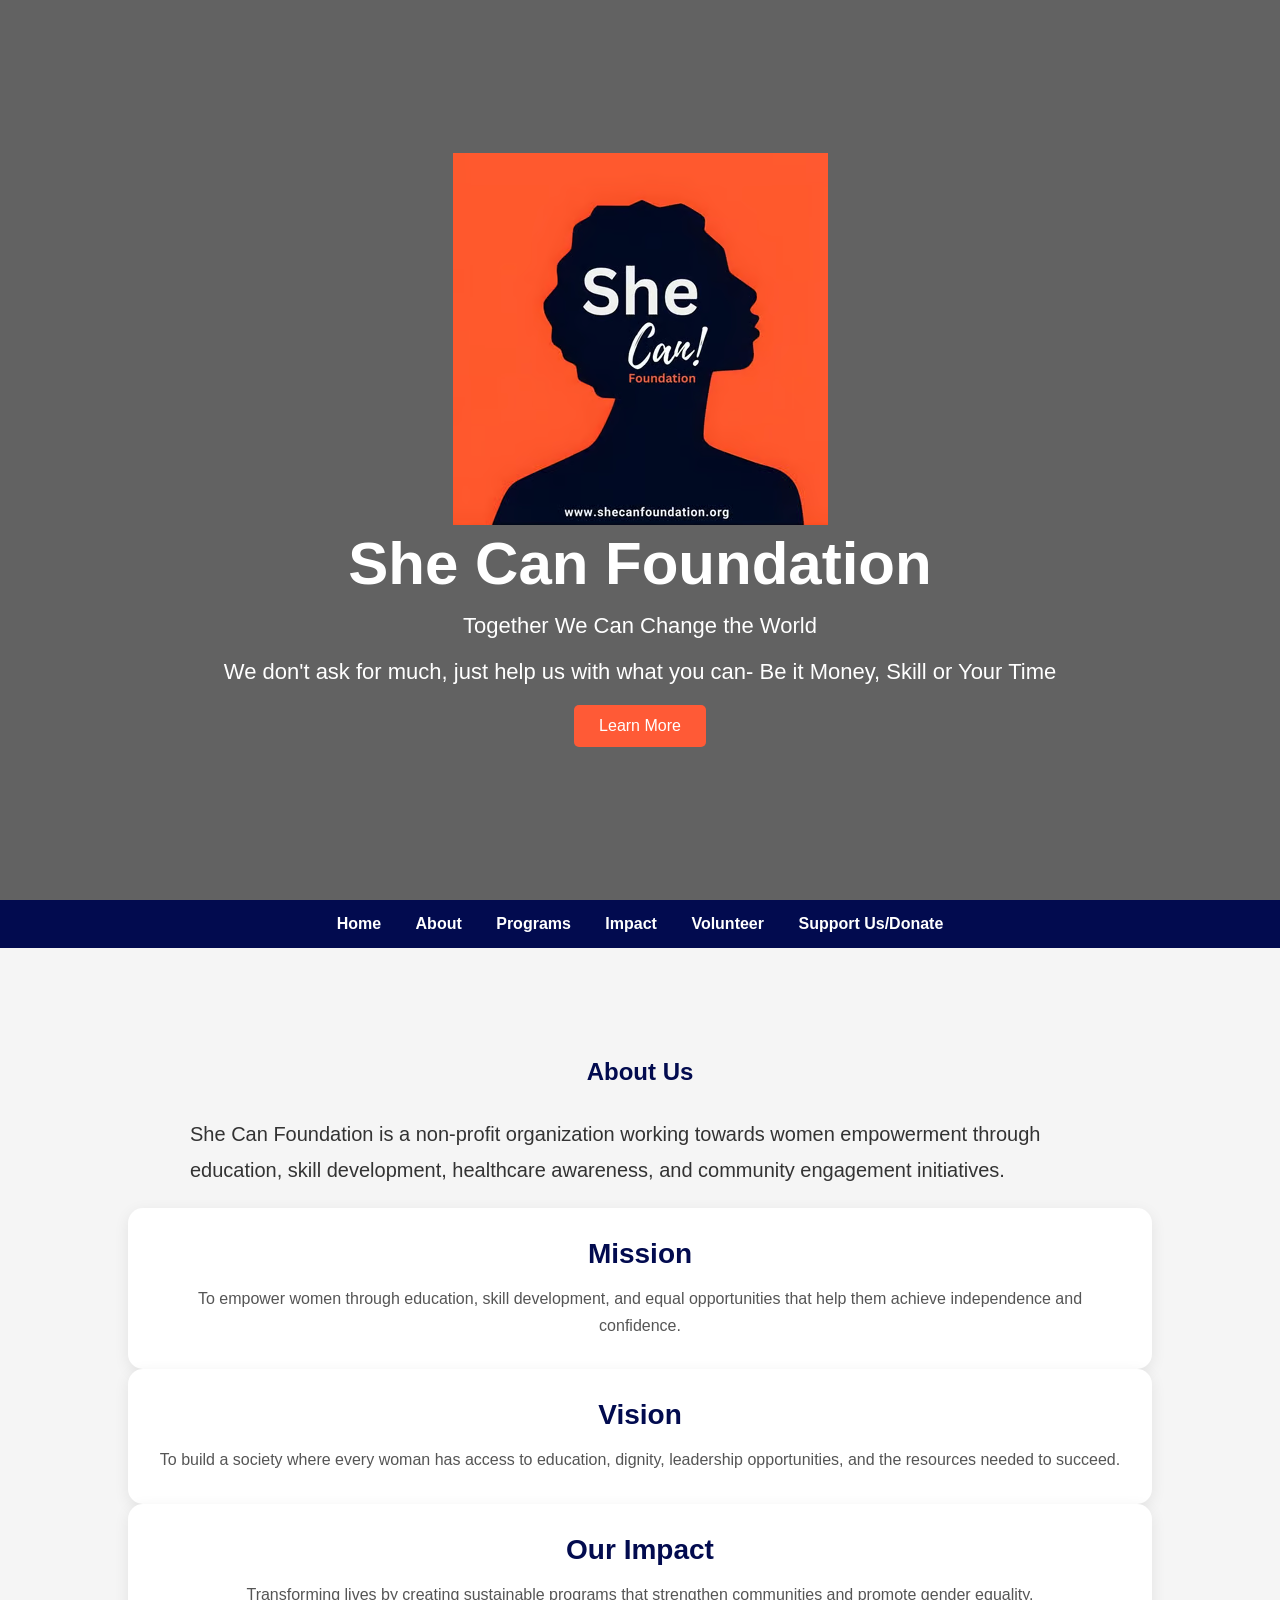
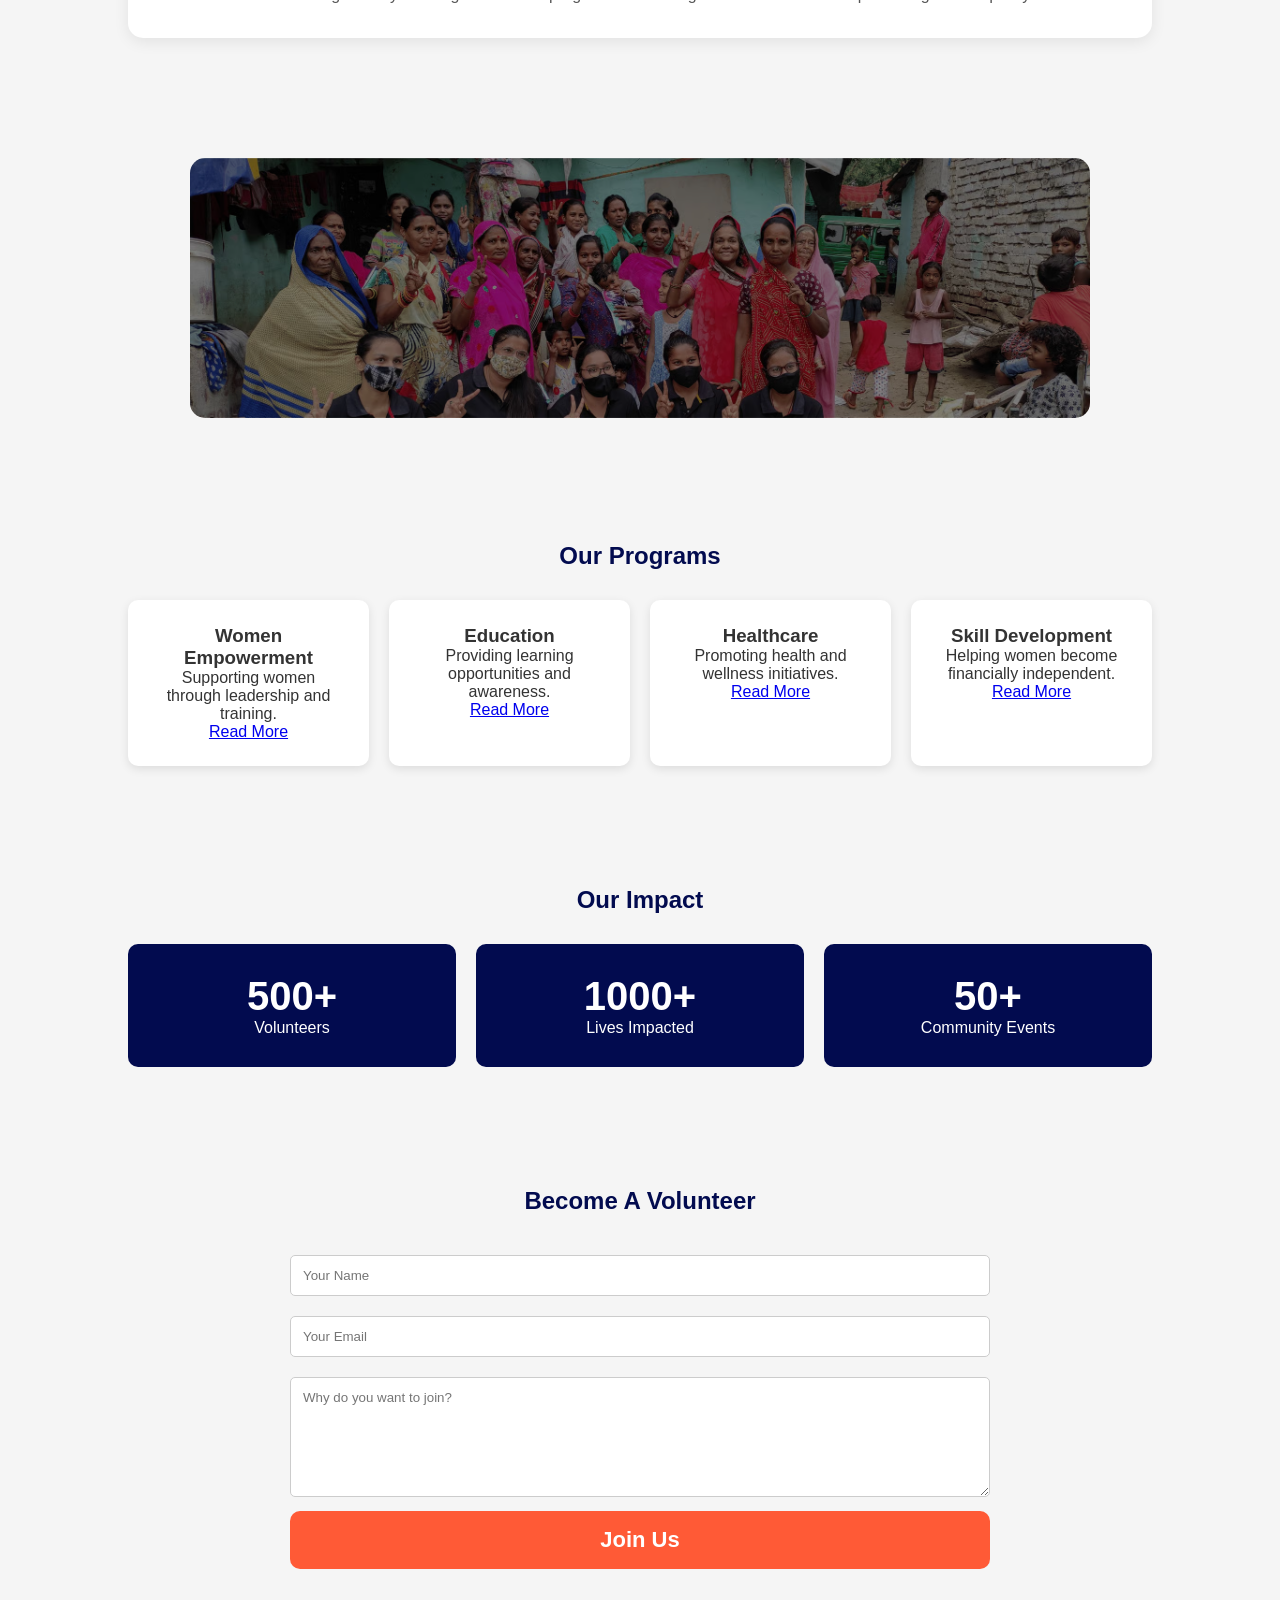
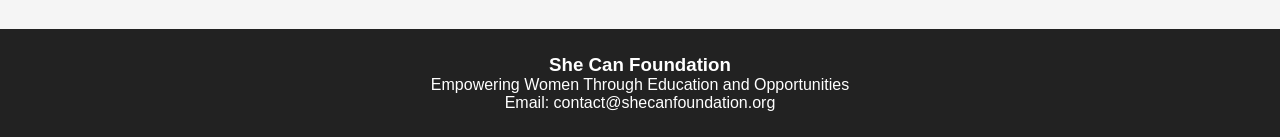
<file: Index.html>
<!DOCTYPE html>
<html lang="en">

<head>
    <meta charset="UTF-8">
    <meta name="viewport" content="width=device-width, initial-scale=1.0">

    <title>She Can Foundation</title>


    <link rel="stylesheet" href="style.css">
</head>

<body>


    <header class="hero">

        <div class="hero-content">
            <img src="she-YlenJon1O7ieeEoa.jpg.avif" alt="She Can Foundation">

            <h1>She Can Foundation</h1>

            <p>
                Together We Can Change the World
            </p>
            <p>
                We don't ask for much, just help us with what you can- Be it Money,
                Skill or Your Time

            </p>

            <button class="btn" onclick="document.getElementById('about').scrollIntoView()">
                Learn More
            </button>

        </div>

    </header>


    <nav>

        <a href="#">Home</a>
        <a href="#about">About</a>
        <a href="#programs">Programs</a>
        <a href="#impact">Impact</a>
        <a href="#volunteer">Volunteer</a>
        <a href="supportUs.html">Support Us/Donate</a>

    </nav>



    <section id="about" class="about">
        <div class="about-grid"></div>
        <h2>About Us</h2>

        <p>

            She Can Foundation is a non-profit organization
            working towards women empowerment through
            education, skill development, healthcare awareness,
            and community engagement initiatives.

        </p>


        <div class="about-card">
            <h3>Mission</h3>
            <p>
                To empower women through education, skill development,
                and equal opportunities that help them achieve
                independence and confidence.
            </p>
        </div>

        <div class="about-card">
            <h3>Vision</h3>
            <p>
                To build a society where every woman has access
                to education, dignity, leadership opportunities,
                and the resources needed to succeed.
            </p>
        </div>

        <div class="about-card">
            <h3>Our Impact</h3>
            <p>
                Transforming lives by creating sustainable programs
                that strengthen communities and promote gender equality.
            </p>
        </div>

        </div>
        </div>

    </section>



    <section class="image-section">

        <img src="shecan drive.avif" alt="She Can Foundation Food Drive">

    </section>

    <section id="programs">

        <h2>Our Programs</h2>

        <div class="programs">

            <div class="program-card">
                <h3>Women Empowerment</h3>
                <p>Supporting women through leadership and training.</p>
                <a href="women-empowerment.html">Read More</a>
            </div>

            <div class="program-card">
                <h3>Education</h3>
                <p>Providing learning opportunities and awareness.</p>
                <a href="education.html">Read More</a>
            </div>

            <div class="program-card">
                <h3>Healthcare</h3>
                <p>Promoting health and wellness initiatives.</p>
                <a href="healthcare.html">Read More</a>
            </div>

            <div class="program-card">
                <h3>Skill Development</h3>
                <p>Helping women become financially independent.</p>
                <a href="skill-development.html">Read More</a>
            </div>

        </div>

    </section>

    <section id="impact">

        <h2>Our Impact</h2>

        <div class="stats">

            <div class="stat-card">
                <h3>500+</h3>
                <p>Volunteers</p>
            </div>

            <div class="stat-card">
                <h3>1000+</h3>
                <p>Lives Impacted</p>
            </div>

            <div class="stat-card">
                <h3>50+</h3>
                <p>Community Events</p>
            </div>

        </div>

    </section>



    <section id="volunteer">

        <h2>Become A Volunteer</h2>

        <div class="form-box">

            <form id="volunteerForm" onsubmit="return submitForm()">

                <input type="text" id="name" placeholder="Your Name">

                <input type="email" id="email" placeholder="Your Email">

                <textarea id="msg" placeholder="Why do you want to join?"></textarea>

                <button class="submit-btn">
                    Join Us
                </button>

            </form>

        </div>

    </section>



    <footer>

        <h3>She Can Foundation</h3>

        <p>
            Empowering Women Through Education
            and Opportunities
        </p>

        <p>
            Email: contact@shecanfoundation.org
        </p>

    </footer>


    <script src="script.js"></script>

</body>

</html>
</file>
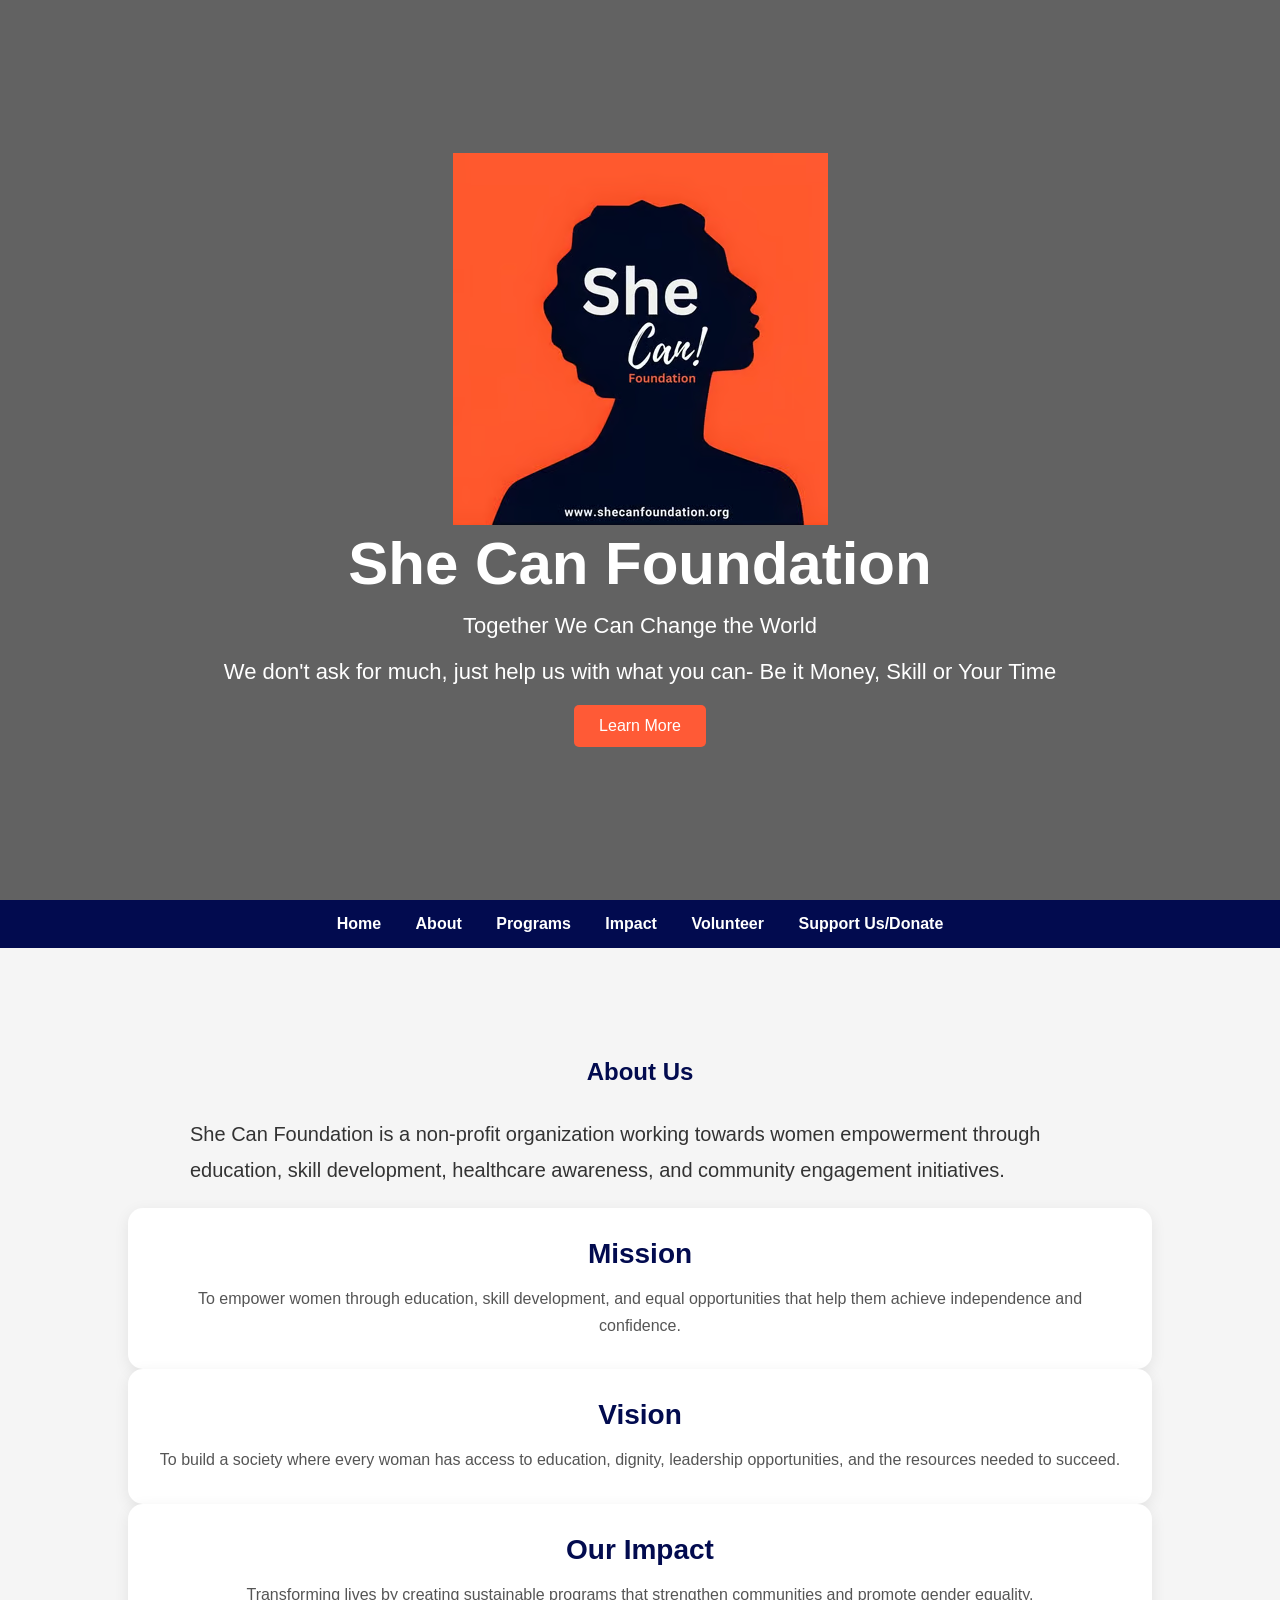
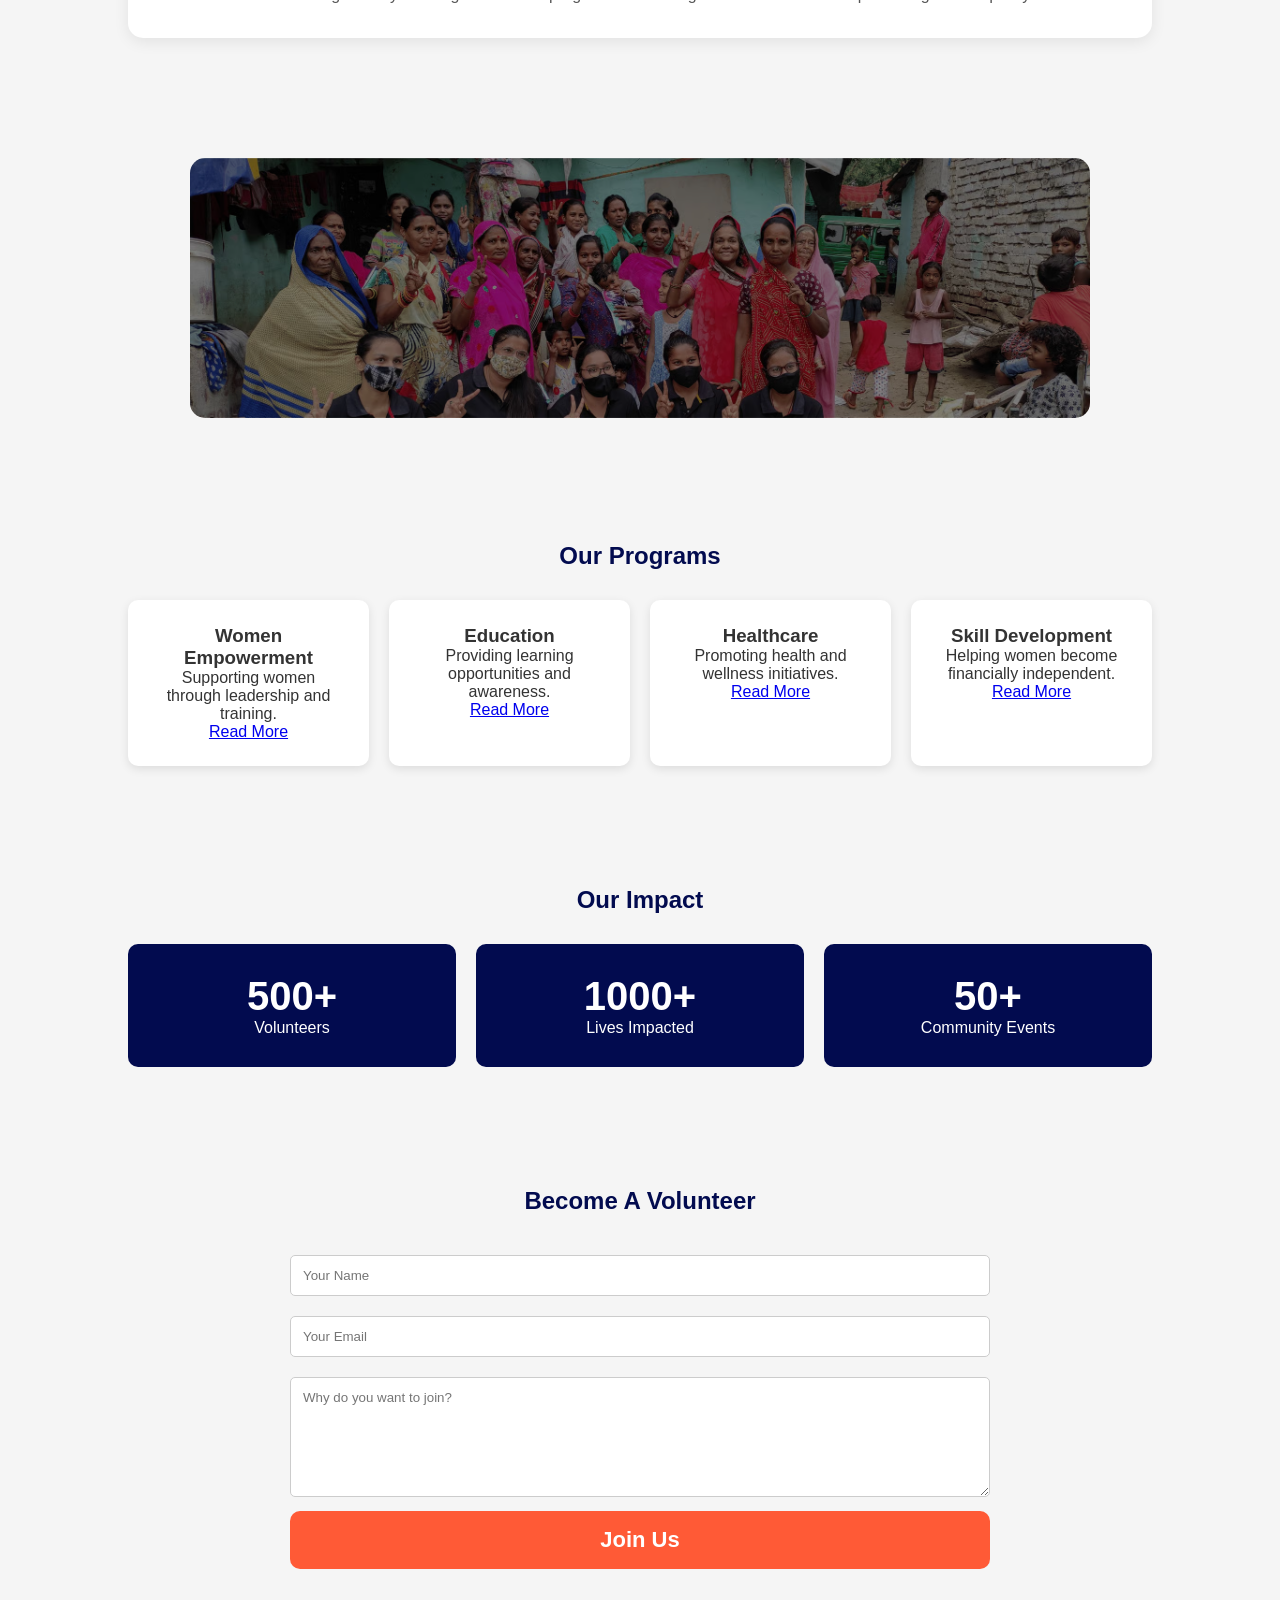
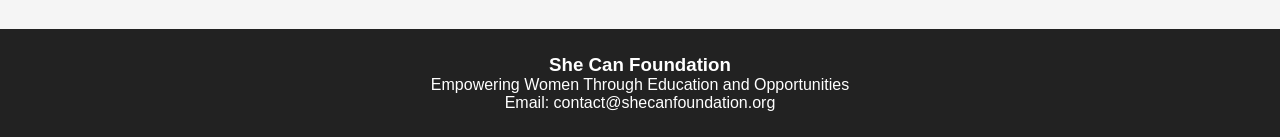
<file: index.html>
<!DOCTYPE html>
<html lang="en">

<head>
    <meta charset="UTF-8">
    <meta name="viewport" content="width=device-width, initial-scale=1.0">
<link rel="icon" type="image/avif" href="she-YlenJon1O7ieeEoa.jpg.avif">
    <title>She Can Foundation</title>

    <link rel="stylesheet" href="style.css">
   
</head>

<body>


    <header class="hero">

        <div class="hero-content">
            <img src="she-YlenJon1O7ieeEoa.jpg.avif" alt="She Can Foundation">

            <h1>She Can Foundation</h1>

            <p>
                Together We Can Change the World
            </p>
            <p>
                We don't ask for much, just help us with what you can- Be it Money,
                Skill or Your Time

            </p>

            <button class="btn" onclick="document.getElementById('about').scrollIntoView()">
                Learn More
            </button>

        </div>

    </header>


    <nav>

        <a href="#">Home</a>
        <a href="#about">About</a>
        <a href="#programs">Programs</a>
        <a href="#impact">Impact</a>
        <a href="#volunteer">Volunteer</a>
        <a href="supportUs.html">Support Us/Donate</a>

    </nav>



    <section id="about" class="about">
        <div class="about-grid"></div>
        <h2>About Us</h2>

        <p>

            She Can Foundation is a non-profit organization
            working towards women empowerment through
            education, skill development, healthcare awareness,
            and community engagement initiatives.

        </p>


        <div class="about-card">
            <h3>Mission</h3>
            <p>
                To empower women through education, skill development,
                and equal opportunities that help them achieve
                independence and confidence.
            </p>
        </div>

        <div class="about-card">
            <h3>Vision</h3>
            <p>
                To build a society where every woman has access
                to education, dignity, leadership opportunities,
                and the resources needed to succeed.
            </p>
        </div>

        <div class="about-card">
            <h3>Our Impact</h3>
            <p>
                Transforming lives by creating sustainable programs
                that strengthen communities and promote gender equality.
            </p>
        </div>

        </div>
        </div>

    </section>



    <section class="image-section">

        <img src="shecan-drive.avif">

    </section>

    <section id="programs">

        <h2>Our Programs</h2>

        <div class="programs">

            <div class="program-card">
                <h3>Women Empowerment</h3>
                <p>Supporting women through leadership and training.</p>
                <a href="women-empowerment.html">Read More</a>
            </div>

            <div class="program-card">
                <h3>Education</h3>
                <p>Providing learning opportunities and awareness.</p>
                <a href="education.html">Read More</a>
            </div>

            <div class="program-card">
                <h3>Healthcare</h3>
                <p>Promoting health and wellness initiatives.</p>
                <a href="healthcare.html">Read More</a>
            </div>

            <div class="program-card">
                <h3>Skill Development</h3>
                <p>Helping women become financially independent.</p>
                <a href="skill-development.html">Read More</a>
            </div>

        </div>

    </section>

    <section id="impact">

        <h2>Our Impact</h2>

        <div class="stats">

            <div class="stat-card">
                <h3>500+</h3>
                <p>Volunteers</p>
            </div>

            <div class="stat-card">
                <h3>1000+</h3>
                <p>Lives Impacted</p>
            </div>

            <div class="stat-card">
                <h3>50+</h3>
                <p>Community Events</p>
            </div>

        </div>

    </section>



    <section id="volunteer">

        <h2>Become A Volunteer</h2>

        <div class="form-box">

            <form id="volunteerForm" onsubmit="return submitForm()">

                <input type="text" id="name" placeholder="Your Name">

                <input type="email" id="email" placeholder="Your Email">

                <textarea id="msg" placeholder="Why do you want to join?"></textarea>

                <button class="submit-btn">
                    Join Us
                </button>

            </form>

        </div>

    </section>



    <footer>

        <h3>She Can Foundation</h3>

        <p>
            Empowering Women Through Education
            and Opportunities
        </p>

        <p>
            Email: contact@shecanfoundation.org
        </p>

    </footer>


    <script src="script.js"></script>

</body>

</html>
</file>
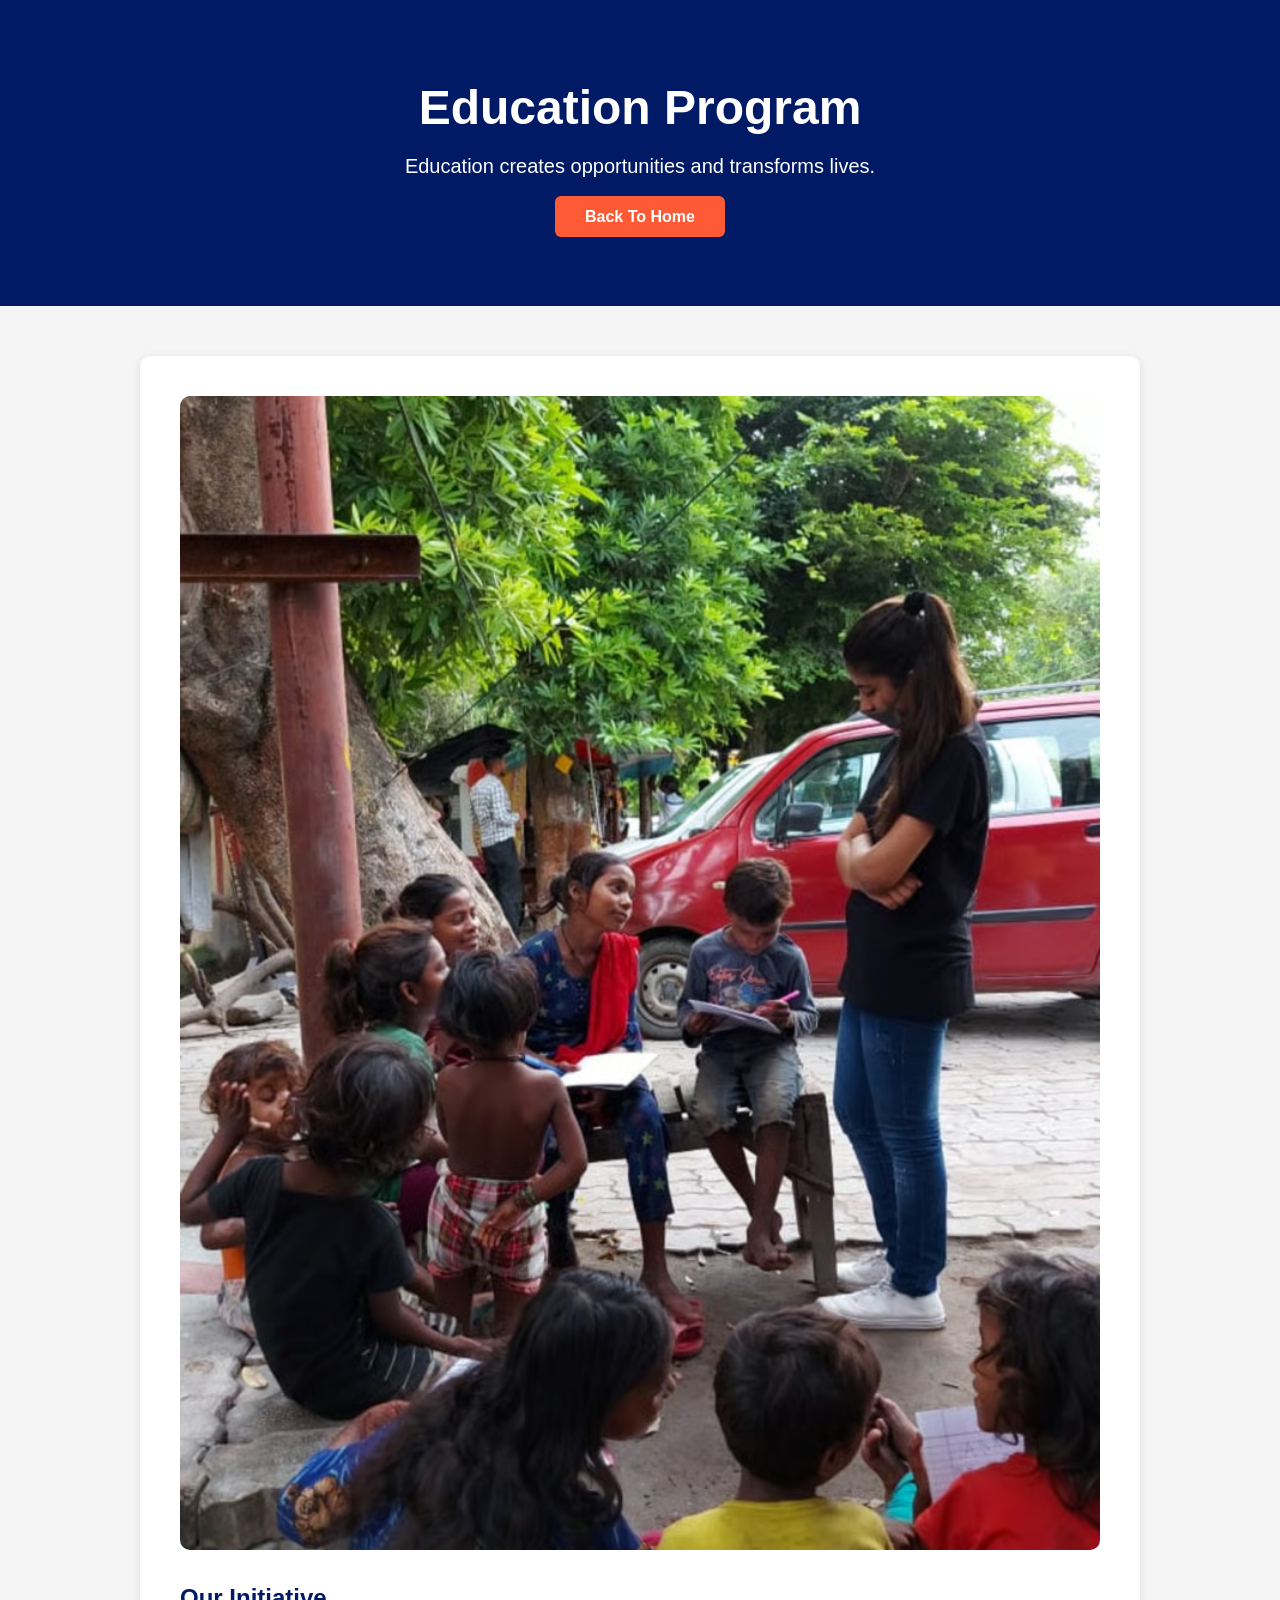
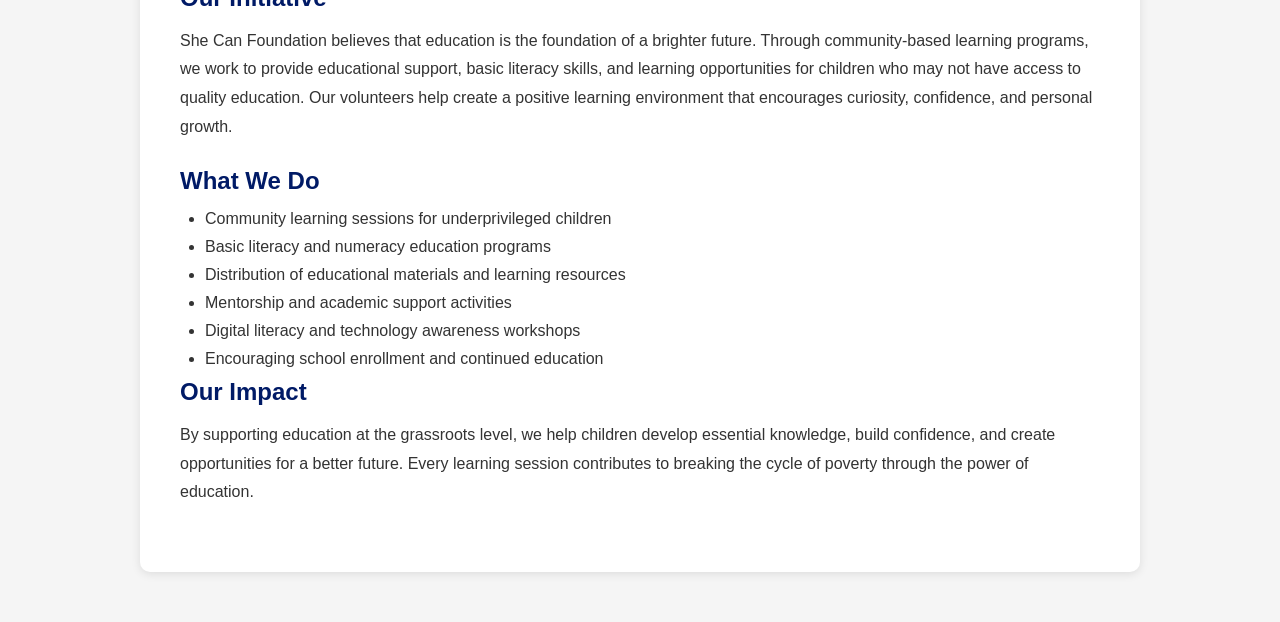
<file: education.html>
<!DOCTYPE html>
<html lang="en">

<head>
    <meta charset="UTF-8">
    <meta name="viewport" content="width=device-width, initial-scale=1.0">
    <title>Education</title>
    <link rel="stylesheet" href="program.css">
     <link rel="icon" type="image/avif" href="she-YlenJon1O7ieeEoa.jpg.avif">
</head>

<body>

    <header class="hero">
        <h1>Education Program</h1>
        <p>Education creates opportunities and transforms lives.</p>
        <a href="index.html" class="btn">Back To Home</a>
    </header>

    <section class="content">

        <img src="shecan.avif">

        <h2>Our Initiative</h2>

        <p>
            She Can Foundation believes that education is the foundation of a brighter future.
            Through community-based learning programs, we work to provide educational support,
            basic literacy skills, and learning opportunities for children who may not have
            access to quality education. Our volunteers help create a positive learning
            environment that encourages curiosity, confidence, and personal growth.
        </p>

        <h2>What We Do</h2>

        <ul>
            <li>Community learning sessions for underprivileged children</li>
            <li>Basic literacy and numeracy education programs</li>
            <li>Distribution of educational materials and learning resources</li>
            <li>Mentorship and academic support activities</li>
            <li>Digital literacy and technology awareness workshops</li>
            <li>Encouraging school enrollment and continued education</li>
        </ul>

        <h2>Our Impact</h2>

        <p>
            By supporting education at the grassroots level, we help children develop
            essential knowledge, build confidence, and create opportunities for a better
            future. Every learning session contributes to breaking the cycle of poverty
            through the power of education.
        </p>
    </section>

</body>

</html>
</file>
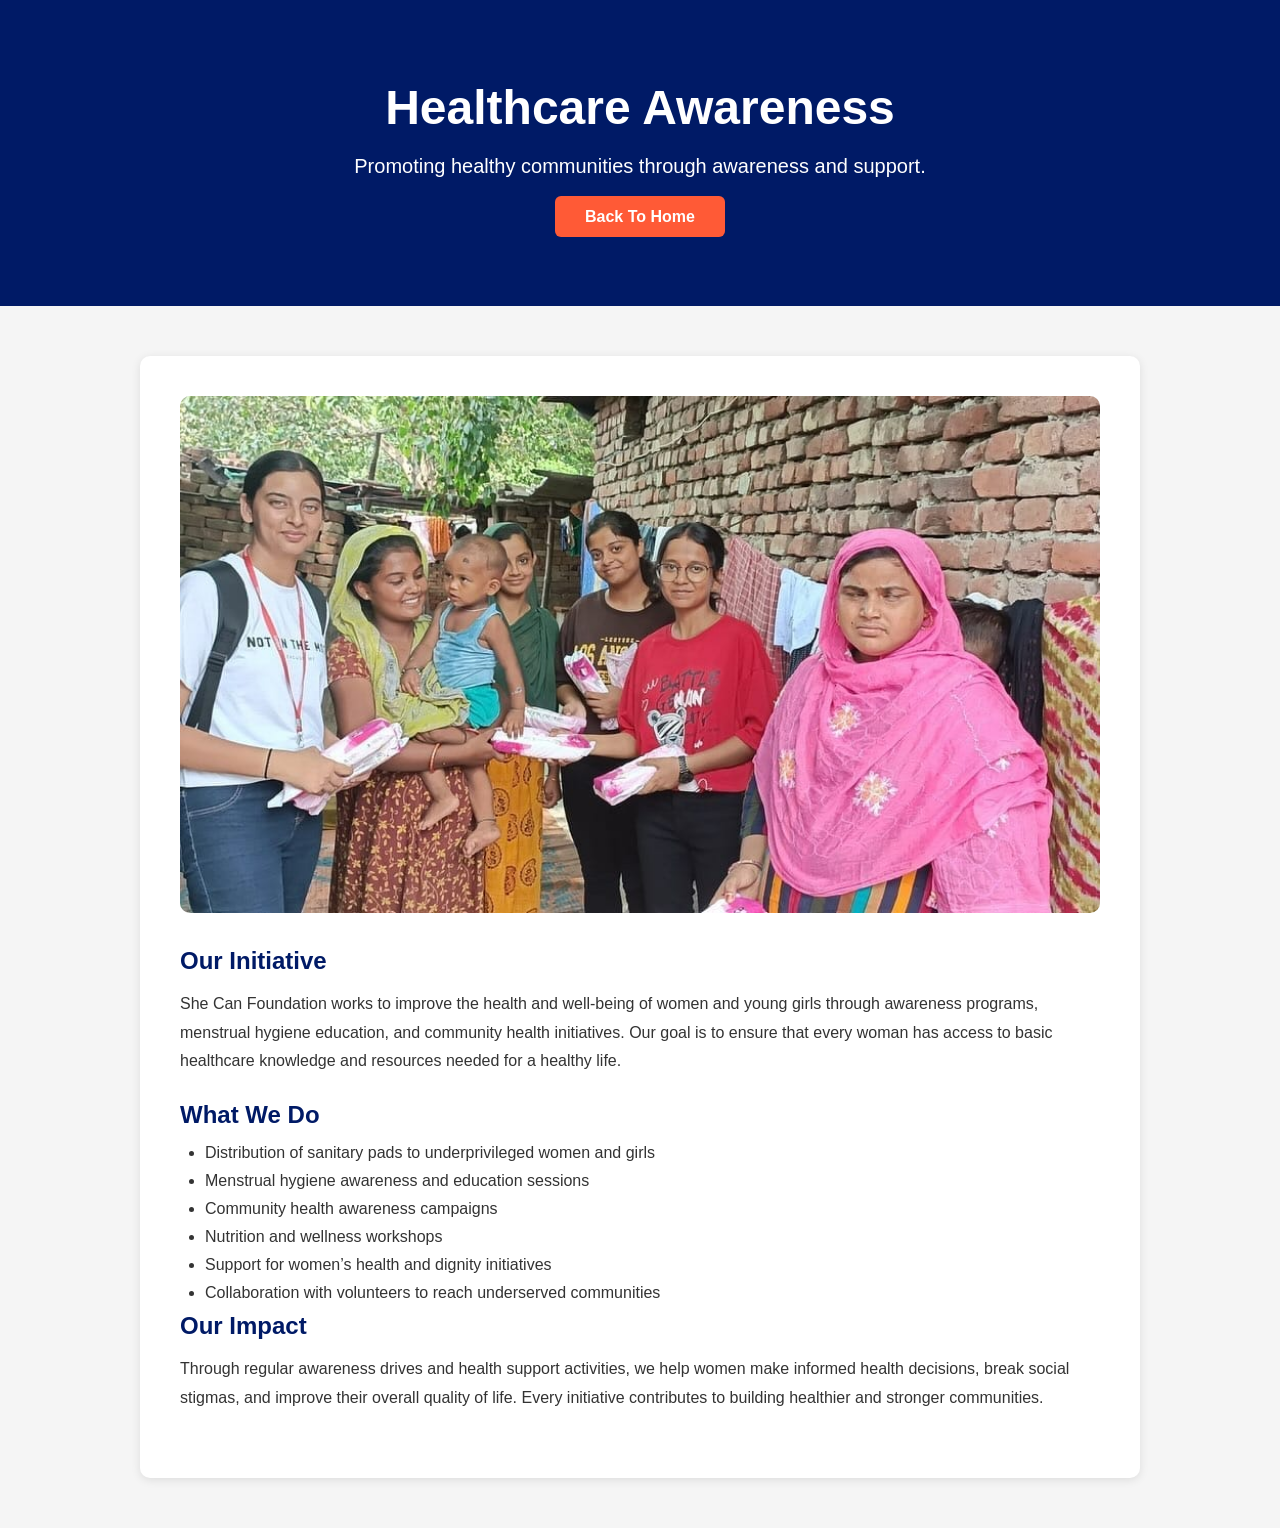
<file: healthcare.html>
<!DOCTYPE html>
<html lang="en">

<head>
    <meta charset="UTF-8">
    <meta name="viewport" content="width=device-width, initial-scale=1.0">
    <title>Healthcare</title>
    <link rel="stylesheet" href="program.css">
     <link rel="icon" type="image/avif" href="she-YlenJon1O7ieeEoa.jpg.avif">
</head>

<body>

    <header class="hero">
        <h1>Healthcare Awareness</h1>
        <p>Promoting healthy communities through awareness and support.</p>
        <a href="index.html" class="btn">Back To Home</a>
    </header>

    <section class="content">

        <img src="she-can-f.jpg">

        <h2>Our Initiative</h2>

        <p>
            She Can Foundation works to improve the health and well-being of women
            and young girls through awareness programs, menstrual hygiene education,
            and community health initiatives. Our goal is to ensure that every woman
            has access to basic healthcare knowledge and resources needed for a healthy life.
        </p>

        <h2>What We Do</h2>

        <ul>
            <li>Distribution of sanitary pads to underprivileged women and girls</li>
            <li>Menstrual hygiene awareness and education sessions</li>
            <li>Community health awareness campaigns</li>
            <li>Nutrition and wellness workshops</li>
            <li>Support for women’s health and dignity initiatives</li>
            <li>Collaboration with volunteers to reach underserved communities</li>
        </ul>

        <h2>Our Impact</h2>

        <p>
            Through regular awareness drives and health support activities, we help
            women make informed health decisions, break social stigmas, and improve
            their overall quality of life. Every initiative contributes to building
            healthier and stronger communities.
        </p>
    </section>

</body>

</html>
</file>
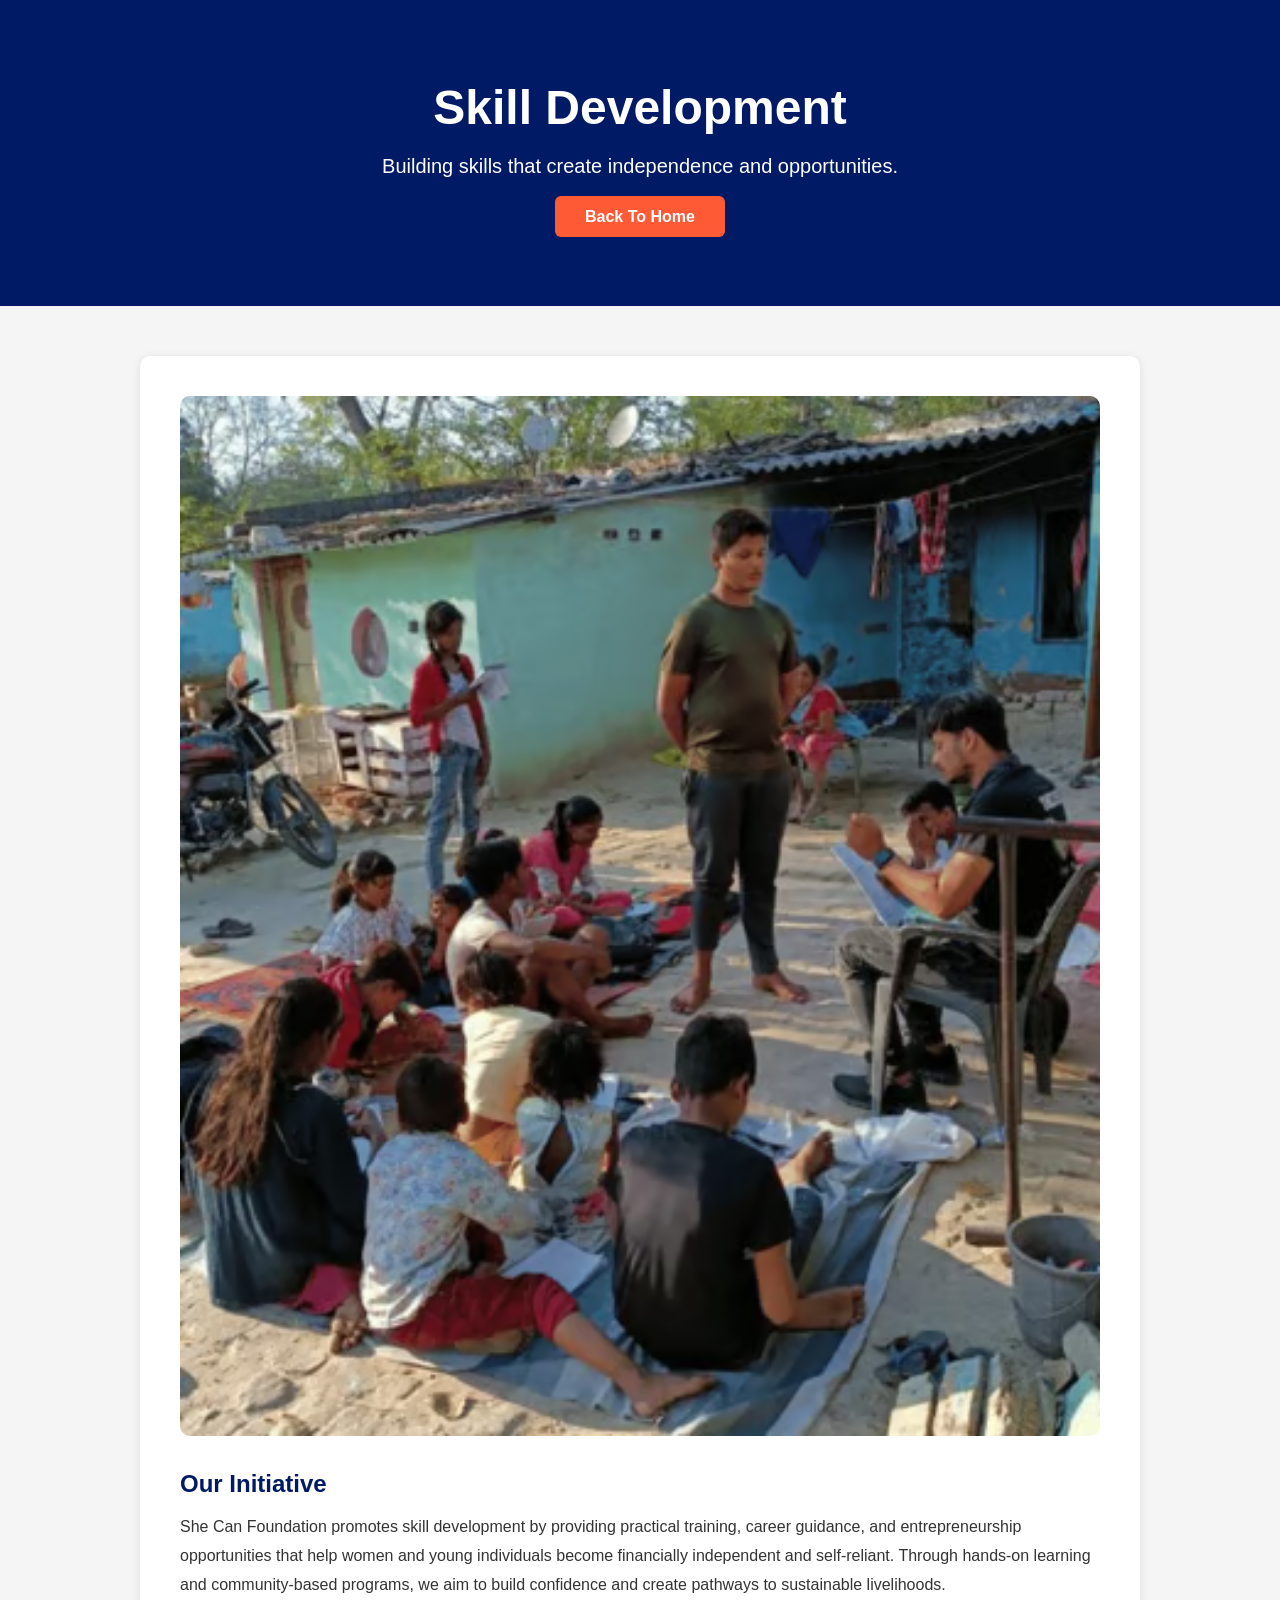
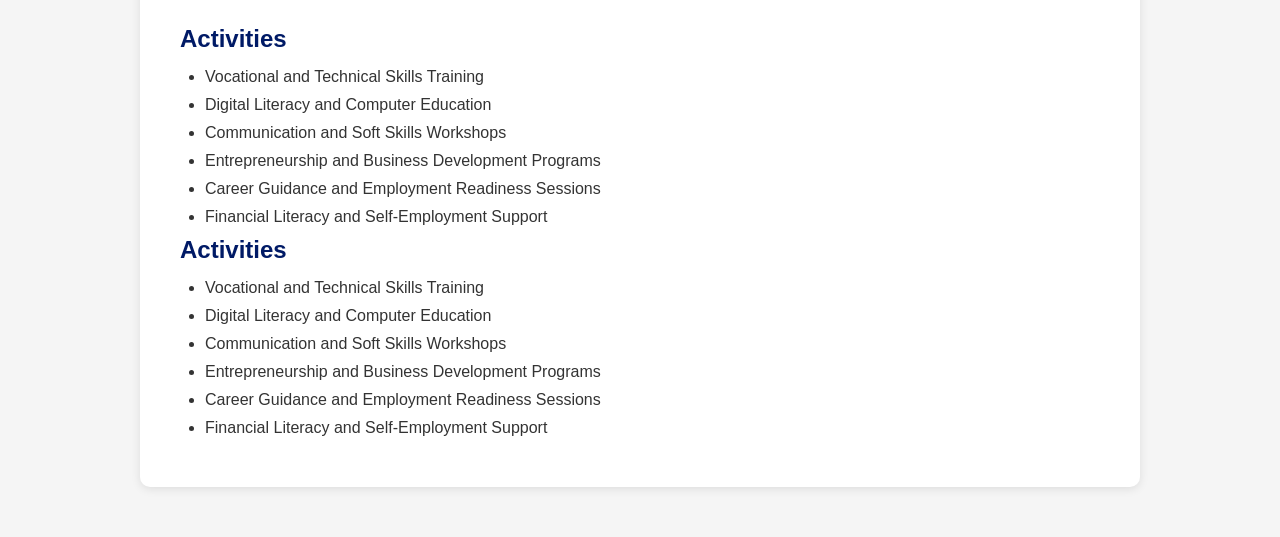
<file: skill-development.html>
<!DOCTYPE html>
<html lang="en">

<head>
    <meta charset="UTF-8">
    <meta name="viewport" content="width=device-width, initial-scale=1.0">
    <title>Skill Development</title>
    <link rel="stylesheet" href="program.css">
     <link rel="icon" type="image/avif" href="she-YlenJon1O7ieeEoa.jpg.avif">
</head>

<body>

    <header class="hero">
        <h1>Skill Development</h1>
        <p>Building skills that create independence and opportunities.</p>
        <a href="index.html" class="btn">Back To Home</a>
    </header>

    <section class="content">

        <img src="shecan edu.avif">

        <h2>Our Initiative</h2>

        <p>
            She Can Foundation promotes skill development by providing practical
            training, career guidance, and entrepreneurship opportunities that help
            women and young individuals become financially independent and
            self-reliant. Through hands-on learning and community-based programs,
            we aim to build confidence and create pathways to sustainable livelihoods.
        </p>

        <h2>Activities</h2>

        <ul>
            <li>Vocational and Technical Skills Training</li>
            <li>Digital Literacy and Computer Education</li>
            <li>Communication and Soft Skills Workshops</li>
            <li>Entrepreneurship and Business Development Programs</li>
            <li>Career Guidance and Employment Readiness Sessions</li>
            <li>Financial Literacy and Self-Employment Support</li>
        </ul>

        <h2>Activities</h2>

        <ul>
            <li>Vocational and Technical Skills Training</li>
            <li>Digital Literacy and Computer Education</li>
            <li>Communication and Soft Skills Workshops</li>
            <li>Entrepreneurship and Business Development Programs</li>
            <li>Career Guidance and Employment Readiness Sessions</li>
            <li>Financial Literacy and Self-Employment Support</li>
        </ul>

    </section>

</body>

</html>
</file>
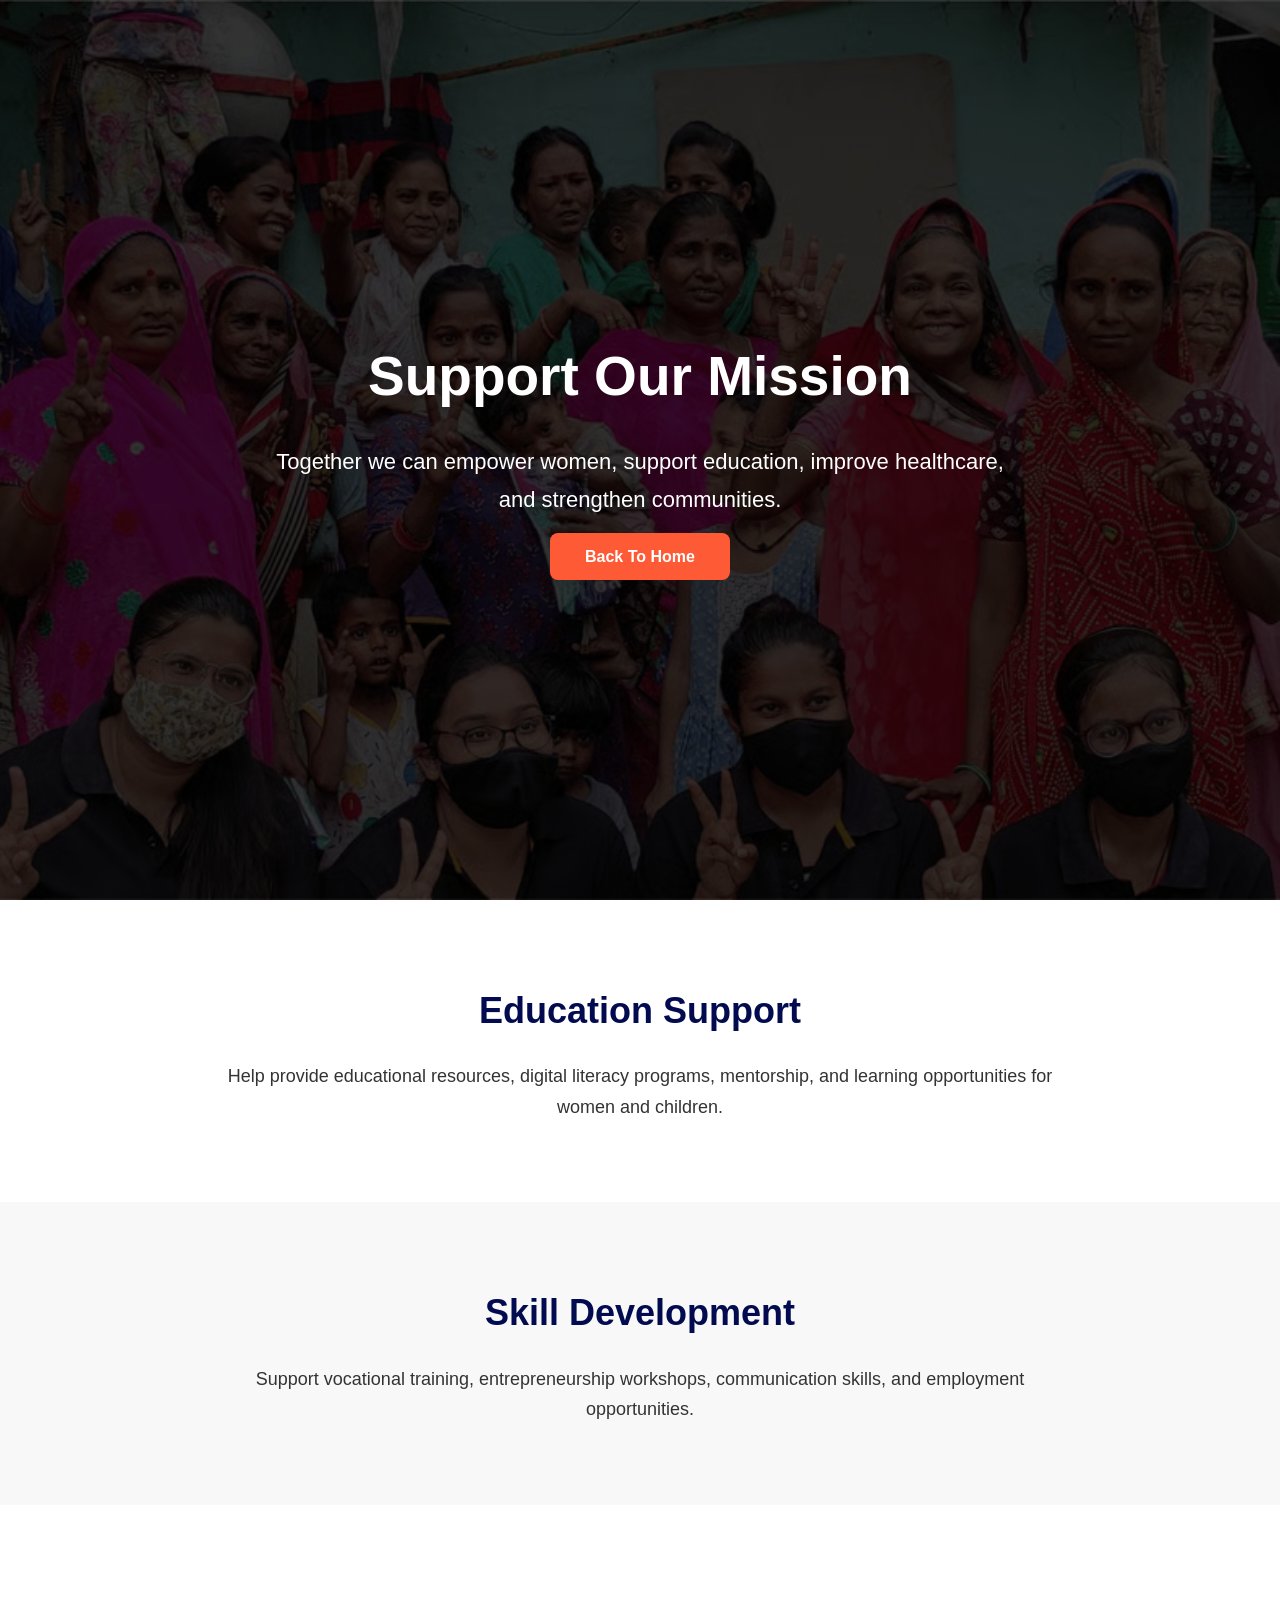
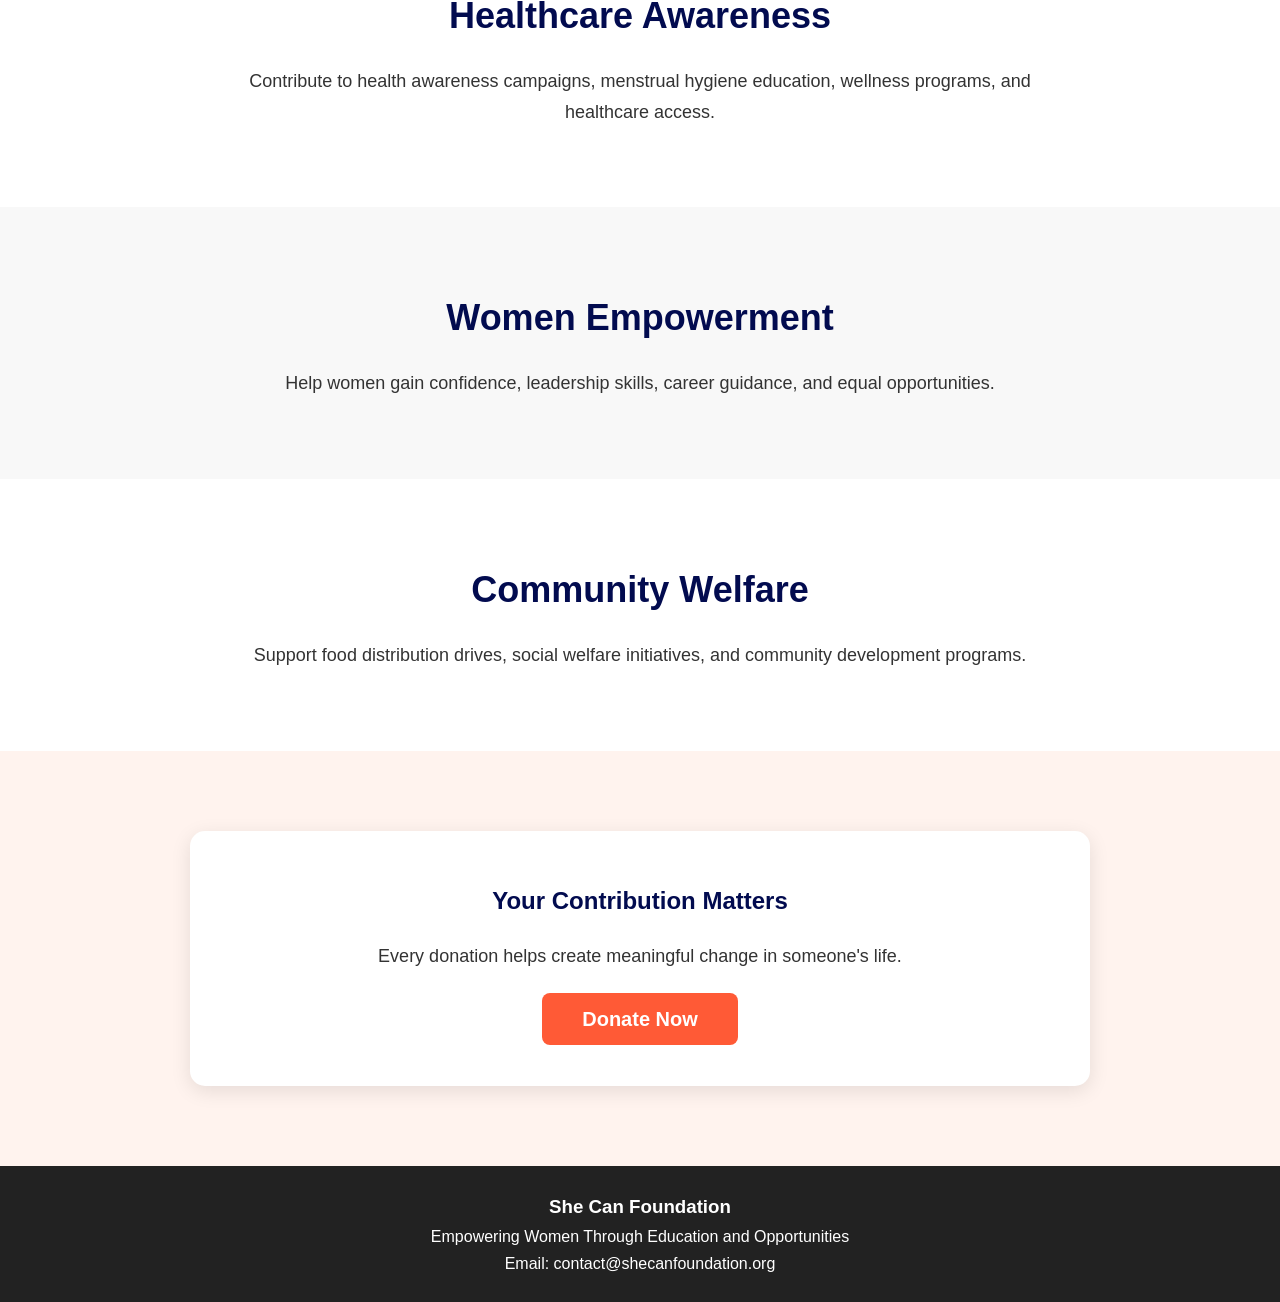
<file: supportUs.html>
<!DOCTYPE html>
<html lang="en">

<head>

    <meta charset="UTF-8">
    <meta name="viewport" content="width=device-width, initial-scale=1.0">

    <title>Support Us | She Can Foundation</title>

    <link rel="stylesheet" href="supportUs.css">
 <link rel="icon" type="image/avif" href="she-YlenJon1O7ieeEoa.jpg.avif">
</head>

<body>

    <header class="hero">

        <div class="hero-content">

            <h1>Support Our Mission</h1>

            <p>
                Together we can empower women,
                support education, improve healthcare,
                and strengthen communities.
            </p>

            <a href="index.html" class="btn">
                Back To Home
            </a>

        </div>

    </header>

    <section class="cause">

        <h2>Education Support</h2>

        <p>
            Help provide educational resources,
            digital literacy programs, mentorship,
            and learning opportunities for women
            and children.
        </p>

    </section>

    <section class="cause alt">

        <h2>Skill Development</h2>

        <p>
            Support vocational training,
            entrepreneurship workshops,
            communication skills,
            and employment opportunities.
        </p>

    </section>

    <section class="cause">

        <h2>Healthcare Awareness</h2>

        <p>
            Contribute to health awareness campaigns,
            menstrual hygiene education,
            wellness programs,
            and healthcare access.
        </p>

    </section>

    <section class="cause alt">

        <h2>Women Empowerment</h2>

        <p>
            Help women gain confidence,
            leadership skills,
            career guidance,
            and equal opportunities.
        </p>

    </section>

    <section class="cause">

        <h2>Community Welfare</h2>

        <p>
            Support food distribution drives,
            social welfare initiatives,
            and community development programs.
        </p>

    </section>

    <section class="donate">

        <div class="donate-card">

            <h2>Your Contribution Matters</h2>

            <p>
                Every donation helps create
                meaningful change in someone's life.
            </p>

            <a href="https://www.shecanfoundation.org/donate" target="_blank" class="donate-btn">

                Donate Now

            </a>

        </div>

    </section>

    <footer>

        <h3>She Can Foundation</h3>

        <p>
            Empowering Women Through Education
            and Opportunities
        </p>

        <p>
            Email: contact@shecanfoundation.org
        </p>

    </footer>


</body>

</html>
</file>
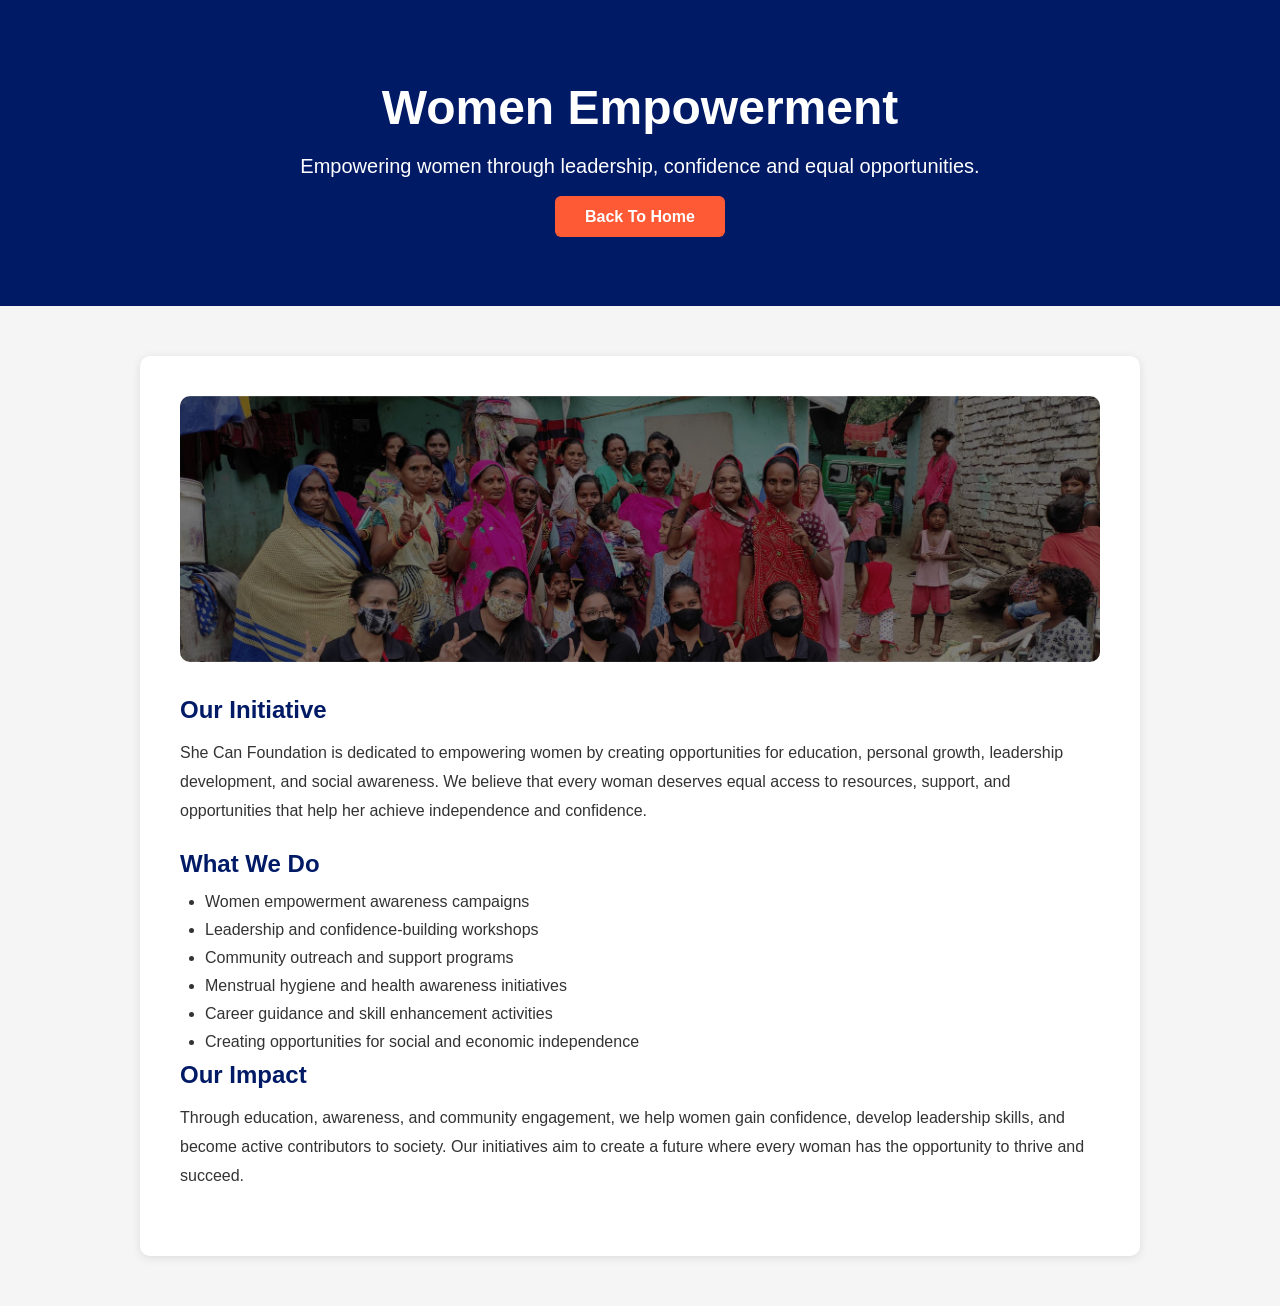
<file: women-empowerment.html>
<!DOCTYPE html>
<html lang="en">

<head>
    <meta charset="UTF-8">
    <meta name="viewport" content="width=device-width, initial-scale=1.0">
    <title>Women Empowerment</title>
    <link rel="stylesheet" href="program.css">
     <link rel="icon" type="image/avif" href="she-YlenJon1O7ieeEoa.jpg.avif">
</head>

<body>

    <header class="hero">
        <h1>Women Empowerment</h1>
        <p>Empowering women through leadership, confidence and equal opportunities.</p>
        <a href="index.html" class="btn">Back To Home</a>
    </header>

    <section class="content">

        <img src="shecan-drive.avif" alt="Women Empowerment">

        <h2>Our Initiative</h2>

        <p>
            She Can Foundation is dedicated to empowering women by creating
            opportunities for education, personal growth, leadership development,
            and social awareness. We believe that every woman deserves equal
            access to resources, support, and opportunities that help her achieve
            independence and confidence.
        </p>

        <h2>What We Do</h2>

        <ul>
            <li>Women empowerment awareness campaigns</li>
            <li>Leadership and confidence-building workshops</li>
            <li>Community outreach and support programs</li>
            <li>Menstrual hygiene and health awareness initiatives</li>
            <li>Career guidance and skill enhancement activities</li>
            <li>Creating opportunities for social and economic independence</li>
        </ul>

        <h2>Our Impact</h2>

        <p>
            Through education, awareness, and community engagement, we help women
            gain confidence, develop leadership skills, and become active contributors
            to society. Our initiatives aim to create a future where every woman has
            the opportunity to thrive and succeed.
        </p>

    </section>

</body>

</html>
</file>
<file: style.css>
* {
    margin: 0;
    padding: 0;
    box-sizing: border-box;
    font-family: Arial, sans-serif;
}

html {
    scroll-behavior: smooth;
}

body {
    background: #f5f5f5;
    color: #333;
}


.hero {
    height: 100vh;
    background: linear-gradient(rgba(0, 0, 0, .6),
            rgba(0, 0, 0, .6)),
        url("https://images.unsplash.com/photo-1521791136064-7986c2920216?w=1200");
    background-size: cover;
    background-position: center;
    display: flex;
    justify-content: center;
    align-items: center;
    text-align: center;
    color: white;
}

.hero-content h1 {
    font-size: 60px;
    margin-bottom: 15px;
}

.hero-content p {
    font-size: 22px;
    margin-bottom: 20px;
}

.btn {
    background: #FF5A36;
    color: white;
    padding: 12px 25px;
    border: none;
    border-radius: 5px;
    cursor: pointer;
    font-size: 16px;
}

.btn:hover {
    background: #FF5A36;
}



nav {
    background: #020B4F;
    padding: 15px;
    text-align: center;
    position: sticky;
    top: 0;
}

nav a {
    color: white;
    text-decoration: none;
    margin: 0 15px;
    font-weight: bold;
}



section {
    padding: 60px 10%;
}

section h2 {
    text-align: center;
    margin-bottom: 30px;
    color: #020B4F;
}



.about>p {
    max-width: 900px;
    margin: 20px auto;
    line-height: 1.8;
    font-size: 20px;
}

.about-grid {
    display: grid;
    grid-template-columns: repeat(3, 1fr);
    gap: 25px;
    margin-top: 50px;
}

.about-card {
    background: white;
    padding: 30px;
    border-radius: 15px;
    text-align: center;
    box-shadow: 0 4px 15px rgba(0, 0, 0, 0.08);
    transition: 0.3s;
}

.about-card:hover {
    transform: translateY(-8px);
}

.about-card h3 {
    color: #020B4F;
    margin-bottom: 15px;
    font-size: 28px;
}

.about-card p {
    line-height: 1.7;
    color: #555;
}



.image-section {
    text-align: center;
}

.image-section img {
    width: 100%;
    max-width: 900px;
    border-radius: 15px;
}




.programs {
    display: grid;
    grid-template-columns: repeat(auto-fit, minmax(220px, 1fr));
    gap: 20px;
}

.program-card {
    background: white;
    padding: 25px;
    border-radius: 10px;
    text-align: center;
    box-shadow: 0 3px 10px rgba(0, 0, 0, .1);
    transition: .3s;
}

.program-card:hover {
    transform: translateY(-5px);
}



.stats {
    display: grid;
    grid-template-columns: repeat(auto-fit, minmax(220px, 1fr));
    gap: 20px;
}

.stat-card {
    background: #020B4F;
    color: white;
    padding: 30px;
    text-align: center;
    border-radius: 10px;
}

.stat-card h3 {
    font-size: 40px;
}

#donate {
    padding: 80px 20px;
    text-align: center;
}

#donate h2 {
    color: #020B4F;
    font-size: 42px;
    margin-bottom: 20px;
}

#donate p {
    max-width: 700px;
    margin: 0 auto 30px auto;
    font-size: 20px;
    line-height: 1.6;
    color: #444;
}

.donate-btn {
    background: #FF5A36;
    color: white;
    border: none;
    padding: 15px 40px;
    font-size: 18px;
    border-radius: 8px;
    cursor: pointer;
    transition: 0.3s;
}

.donate-btn:hover {
    background: #E84A26;
    transform: translateY(-3px);
}



.form-box {
    max-width: 700px;
    margin: auto;
}

input,
textarea {
    width: 100%;
    padding: 12px;
    margin: 10px 0;
    border: 1px solid #ccc;
    border-radius: 5px;
}

textarea {
    height: 120px;
}

.submit-btn {
    background: #FF5A36;
    color: white;
    border: none;
    width: 100%;
    padding: 16px;
    font-size: 22px;
    font-weight: 700;
    cursor: pointer;
    border-radius: 10px;
    transition: all 0.3s ease;
}

.submit-btn:hover {
    background: #E84A26;
    transform: translateY(-2px);
}



footer {
    background: #222;
    color: white;
    text-align: center;
    padding: 25px;
}



@media(max-width:768px) {

    .hero-content h1 {
        font-size: 38px;
    }

    .hero-content p {
        font-size: 18px;
    }

}
</file>
<file: program.css>
* {
    margin: 0;
    padding: 0;
    box-sizing: border-box;
    font-family: Arial, sans-serif;
}

body {
    background: #f5f5f5;
    color: #333;
}

.hero {
    background: #001A66;
    color: white;
    text-align: center;
    padding: 80px 20px;
}

.hero h1 {
    font-size: 48px;
    margin-bottom: 20px;
}

.hero p {
    font-size: 20px;
    margin-bottom: 30px;
}

.btn {
    background: #FF5A36;
    color: white;
    text-decoration: none;
    padding: 12px 30px;
    border-radius: 6px;
    font-weight: bold;
}

.content {
    max-width: 1000px;
    margin: 50px auto;
    background: white;
    padding: 40px;
    border-radius: 10px;
    box-shadow: 0 2px 10px rgba(0, 0, 0, .1);
}

.content img {
    width: 100%;
    border-radius: 10px;
    margin-bottom: 30px;
}

.content h2 {
    color: #001A66;
    margin-bottom: 15px;
}

.content p {
    line-height: 1.8;
    margin-bottom: 25px;
}

.content ul {
    padding-left: 25px;
}

.content li {
    margin-bottom: 10px;
}
</file>
<file: supportUs.css>
* {
    margin: 0;
    padding: 0;
    box-sizing: border-box;
}

body {
    font-family: Arial, sans-serif;
    line-height: 1.7;
    color: #333;
}

.hero {
    height: 100vh;
    background: linear-gradient(rgba(0, 0, 0, .6),
            rgba(0, 0, 0, .6)),
        url("shecan-drive.avif");
    background-size: cover;
    background-position: center;
    display: flex;
    justify-content: center;
    align-items: center;
    text-align: center;
    color: white;
}


.hero-content {
    max-width: 800px;
    padding: 20px;
}

.hero h1 {
    font-size: 55px;
    margin-bottom: 20px;
}

.hero p {
    font-size: 22px;
    margin-bottom: 25px;
}

.btn {

    background: #FF5A36;
    color: white;

    padding: 15px 35px;

    border-radius: 8px;

    text-decoration: none;

    font-weight: 600;

    transition: 0.3s;
}

.btn:hover {

    background: #e64a27;
    transform: translateY(-2px);
}



.cause {

    padding: 80px 10%;
    text-align: center;
}

.alt {
    background: #f8f8f8;
}

.cause h2 {

    color: #020B4F;

    margin-bottom: 20px;

    font-size: 36px;
}

.cause p {

    max-width: 850px;
    margin: auto;

    font-size: 18px;
}



.donate {

    padding: 80px 20px;

    background: #FFF3EE;
}

.donate-card {

    max-width: 900px;

    margin: auto;

    background: white;

    padding: 50px;

    border-radius: 15px;

    text-align: center;

    box-shadow: 0 5px 20px rgba(0, 0, 0, .1);
}

.donate-card h2 {

    color: #020B4F;

    margin-bottom: 20px;
}

.donate-card p {

    margin-bottom: 30px;

    font-size: 18px;
}

.donate-btn {

    background: #FF5A36;

    color: white;

    text-decoration: none;

    padding: 15px 40px;

    border-radius: 8px;

    font-size: 20px;

    font-weight: 700;
}

.donate-btn:hover {

    background: #E84A26;
}



footer {
    background: #222;
    color: white;
    text-align: center;
    padding: 25px;
}
</file>
